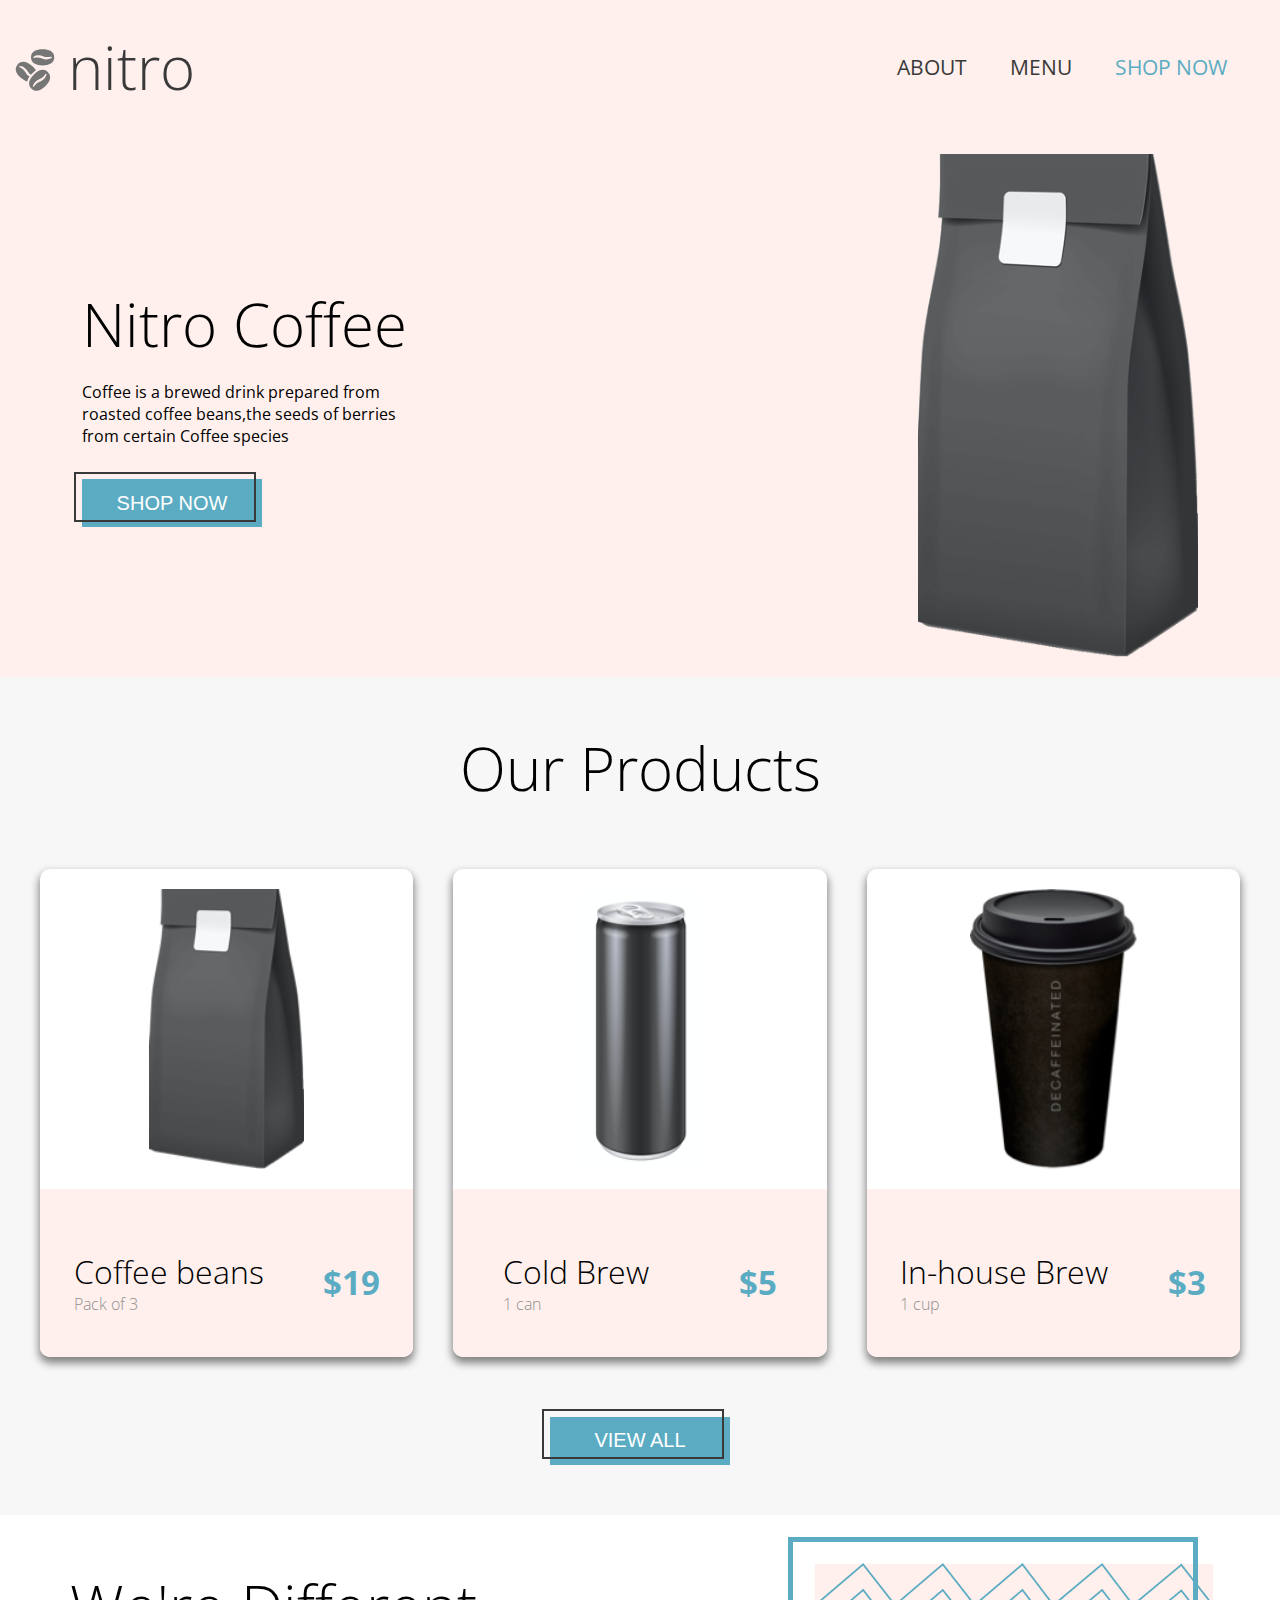
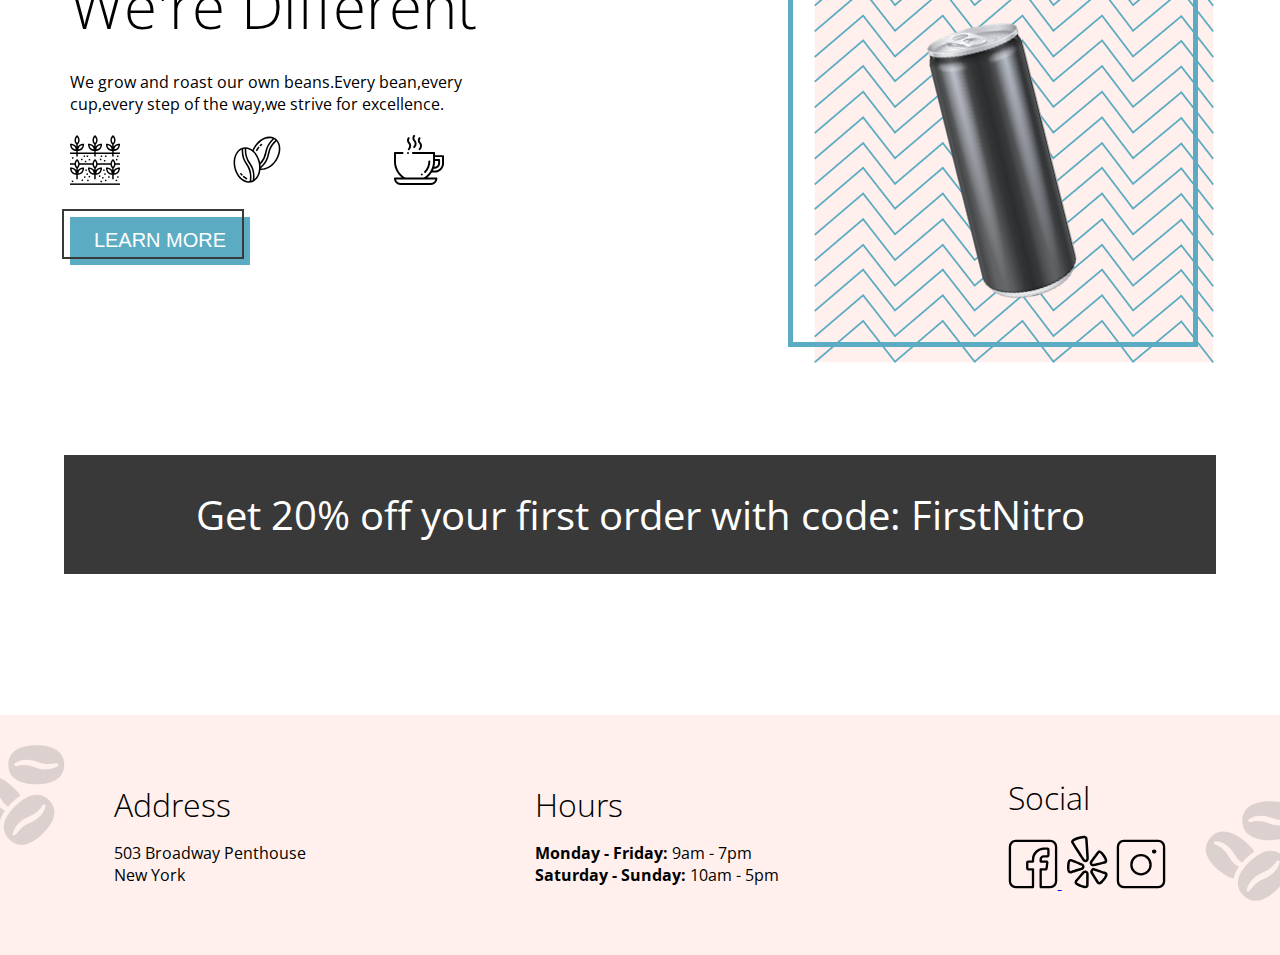
<file: index.html>
<!DOCTYPE html>
<html lang="en">

<head>
  <meta charset="UTF-8" />
  <meta name="viewport" content="width=device-width, initial-scale=1.0" />
  <link href="https://fonts.googleapis.com/css2?family=Open+Sans:ital,wght@0,300;0,400;0,600;0,700;1,400&display=swap"
    rel="stylesheet" />
  <!-- <link rel="stylesheet" href="./css/global.css" /> -->
  <link rel="stylesheet" href="/scss/landing.css" />
  <title>Coffee Shop - Home</title>
</head>

<body>
  <header>
  <nav class="nav">
    <div class="nav__icon" >
    <a class="nav__icon-logo" href="index.html">
      <img src="/assets/logos/coffee-beans-logo-and-footer.svg" alt="coffee-bag">
    </a>
    <a class="nav__heading" href="index.html">
      <h2>nitro</h2>
    </a>
  </div>
    <ul class="nav__list">
      <li><a class="nav__list-link" href="index.html">ABOUT</a></li>
      <li><a class="nav__list-link" href="/pages/menu.html">MENU</a></li>
      <li><a class="nav__list-link--blue" href="/pages/menu.html">SHOP NOW</a></li>
    </ul>
  </nav>
  <section class="coffee">
    <div class="coffee__content">
      <h1 class="coffee__content-heading">Nitro Coffee</h1>
      <p class="coffee__content-description">
        Coffee is a brewed drink prepared from roasted coffee beans,the seeds of
        berries from certain Coffee species
      </p>
      <div class="coffee__content-button">
        <a href="/pages/menu.html"><div class="coffee__button-decoration"></div> </a>
        <button class="coffee__button">SHOP NOW</button>
      </div>
    </div>
    <img class="coffee__image" src="assets/images/coffeebeans-hero.png" alt="coffee-bag" />
  </section>
</header>
  <section class="products-description">
    <h2 class="products-description__heading">Our Products</h2>
    <div class="cards">
      <div class="card">
        <img class="card__image" src="assets/images/coffeebeans.png" alt="coffee beans" />
        <div class="card__description">
          <h3 class="card__name">Coffee beans</h3>
          <p class="card__quanity">Pack of 3</p>
          <p class="card__price">$19</p>
        </div>
      </div>
      <div class="card">
        <img class="card__image" src="assets/images/coldbrew.png" alt="cold brew" />
        <div class="card__description">
          <h3 class="card__name">Cold Brew</h3>
          <p class="card__quanity">1 can</p>
          <p class="card__price">$5</p>
        </div>
      </div>
      <div class="card">
        <img class="card__image" src="assets/images/inhousebrew.png" alt="in-house brew" />
        <div class="card__description">
          <h3 class="card__name">In-house Brew</h3>
          <p class="card__quanity">1 cup</p>
          <p class="card__price">$3</p>
        </div>
      </div>
     </div>
  </section>
  <div class="products-description__button">
    <a href="/pages/menu.html"><div class="products-description__decoration"></div> </a>
    <a href="pages/menu.html"><button class="button">VIEW ALL</button></a>
  </div>
  <section class="different">
    <div class="different__content">
      <h2>We're Different</h2>
      <p class="different__content-description">We grow and roast our own beans.Every bean,every cup,every step of the
        way,we strive for excellence.</p>
      <div class="different__content-icons">
        <img class="different__content-icon" src="assets/logos/planting.svg" alt="planting">
        <img class="different__content-icon--span" src="assets/logos/coffee-beans.svg" alt="coffee-beans">
        <img class="different__content-icon" src="assets/logos/coffee-cup.svg" alt="coffee-cup">
      </div>
      <div class="different__button">
        <a href="/pages/menu.html"><div class="different__button-decoration"></div> </a>
       <button class="different__content-button">LEARN MORE</button>
      </div>
    </div>
    <div class="different__image-back">
      <div class="different__image"></div>
      <div class="different__image-inside">
        <img src="assets/images/tiltedcan.png" alt="tiltedcan">
      </div>
    </div>
  </section>
  <section class="discount-section">
    <div class="discount-section__box">
      <p class="discount-section__box-text">
        Get 20% off your first order with code: <span class="discount-section__box--bold">FirstNitro</span>
      </p>
    </div>
  </section>
  <footer class="footer">
    <div class="footer__image-left"></div>
    <div class="footer__addres">
      <h3 class="footer__heading">Address</h3>
      <p>503 Broadway Penthouse</p>
      <p>New York</p>
    </div>
    <div class="footer__hours">
      <h3 class="footer__heading">Hours</h3>
      <p><span class="footer--bold">Monday - Friday: </span> 9am - 7pm</p>
      <p><span class="footer--bold">Saturday - Sunday:</span> 10am - 5pm</p>
    </div>
    <div class="footer__social">
      <h3 class="footer__heading">Social</h3>
      <a href="https://facebook.com"><img class="footer__social-icon" src="assets/logos/Facebook-Icon.svg"
          alt="facebook">
      </a>
      <a href="https://yelp.com"><img class="footer__social-icon" src="assets/logos/Yelp-Icon.svg" alt="yelp"></a>
      <a href="https://instagram.com"><img class="footer__social-icon" src="assets/logos/Instagram-Icon.svg"
          alt="instagram"></a>
    </div>
    <div class="footer__image-right">
    </div>
  </footer>
</body>

</html>
</file>
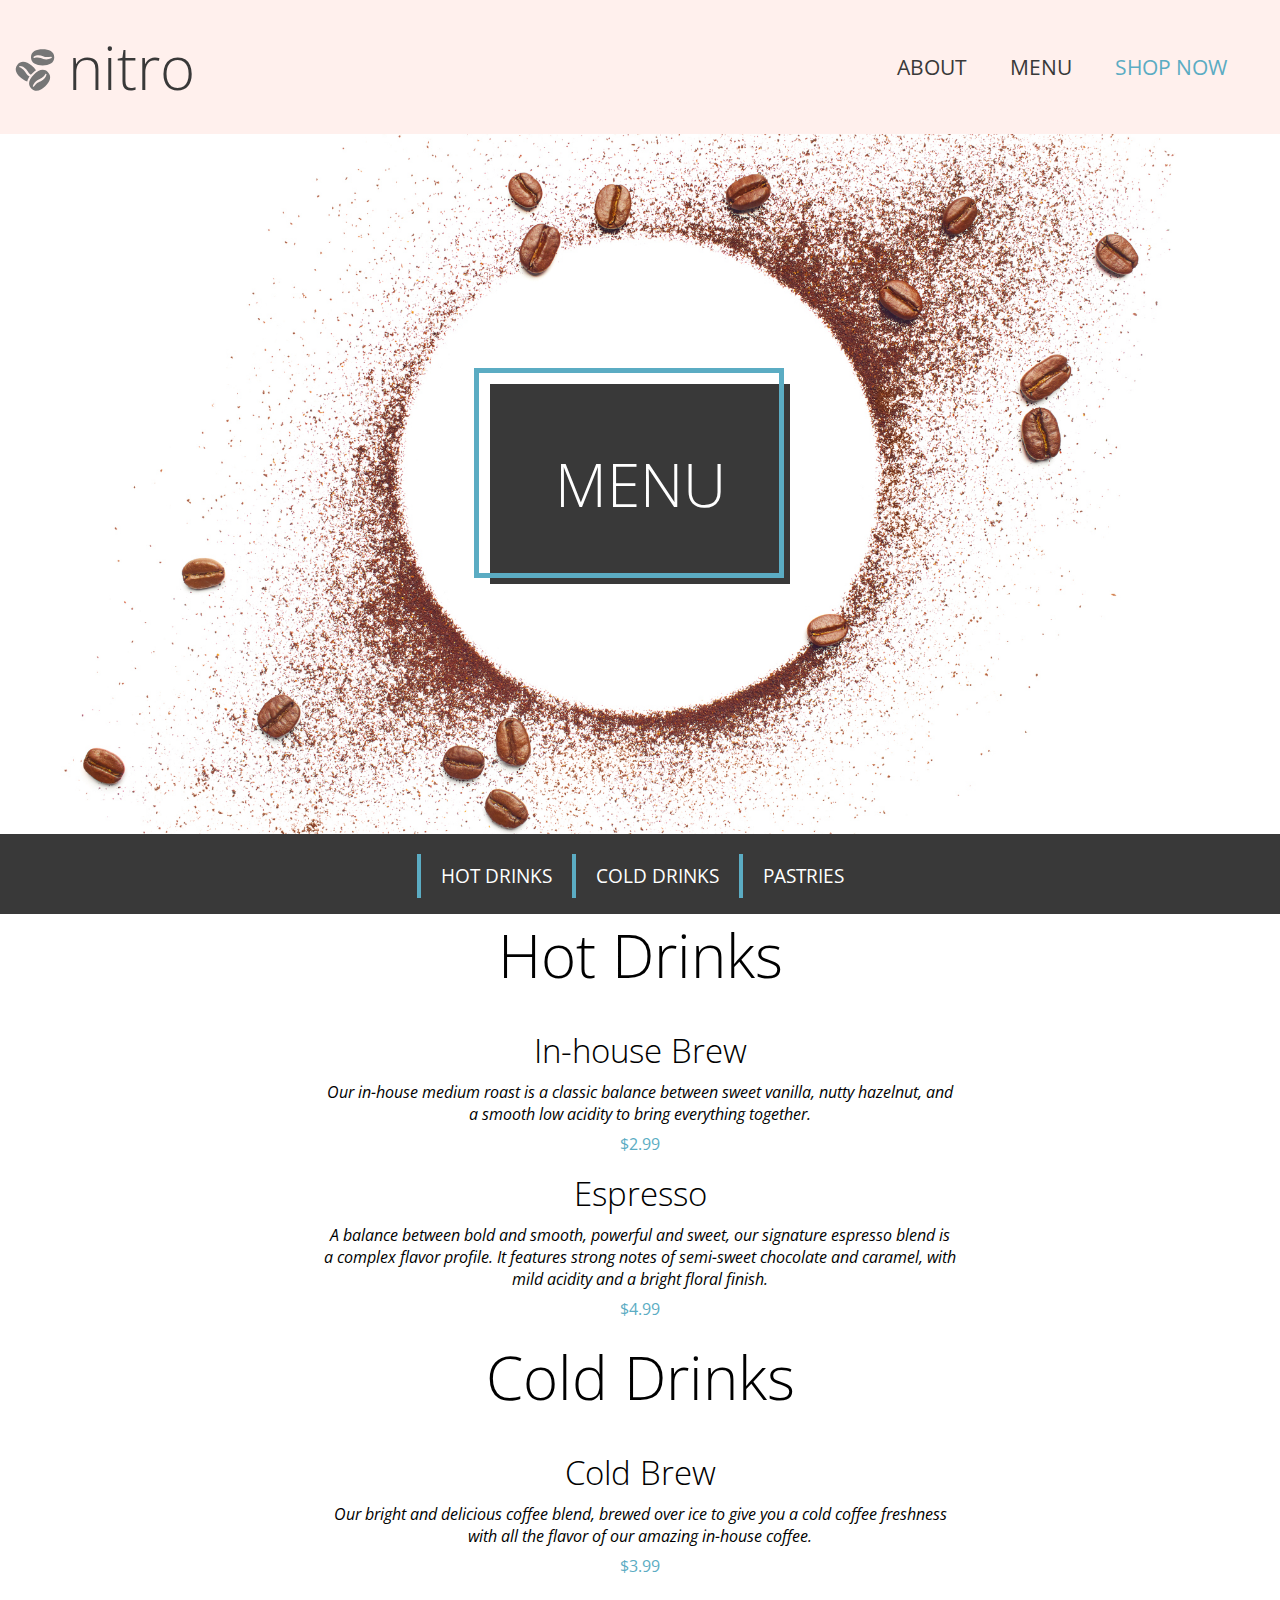
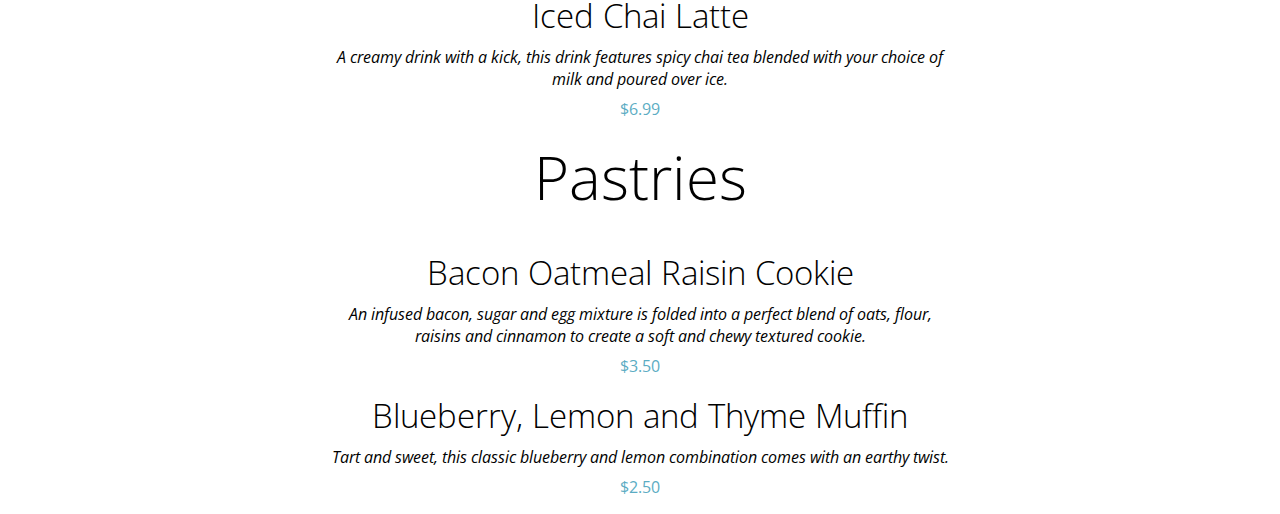
<file: pages/menu.html>
<!DOCTYPE html>

<html lang="en">

<head>
    <meta charset="UTF-8">
    <meta name="viewport" content="width=device-width, initial-scale=1.0">
    <link href="https://fonts.googleapis.com/css2?family=Open+Sans:ital,wght@0,300;0,400;0,600;0,700;1,400&display=swap"
        rel="stylesheet">
    <!-- <link rel="stylesheet" href="/scss/partials/_global.scss"> -->
    <link rel="stylesheet" href="/scss/menu.css">
    <title>Coffee Shop - Menu</title>
</head>

<body>
    
    <nav class="nav">
        <div class="nav__icon" >
        <a class="nav__icon-logo" href="../index.html">
          <img src="/assets/logos/coffee-beans-logo-and-footer.svg" alt="coffee-bag">
        </a>
        <a class="nav__heading" href="../index.html">
          <h2>nitro</h2>
        </a>
      </div>
        <ul class="nav__list">
          <li><a class="nav__list-link" href="../index.html">ABOUT</a></li>
          <li><a class="nav__list-link" href="/pages/menu.html">MENU</a></li>
          <li><a class="nav__list-link--blue" href="/pages/menu.html">SHOP NOW</a></li>
        </ul>
      </nav>


        <div class="background">
            <div class="background__img">
                <div class="background__img-box">
                    <h1>MENU</h1>
                    <div class="background__img-decoration"></div>
                </div>
            </div>
        </div>

        <section class="nav-section">
            <ul class="nav__links">
                <li><a class="nav__links--list" href="#main-section__one">HOT DRINKS</a></li>
                <li><a class="nav__links--list" href="#main-section__two--gray">COLD DRINKS</a></li>
                <li><a class="nav__links--list" href="#main-section__three">PASTRIES</a></li>

            </ul>
        </section>

    </nav>


    <main>
        <section class="main">
            <div id="main-section__one">
            <h2 class="main-section__heading">Hot Drinks</h2>
                <h3> In-house Brew</h3>
                <div class="main-section__list">
                    <p class="main-section__description"> Our in-house medium roast is a classic balance between sweet
                        vanilla, nutty
                        hazelnut, and a
                        smooth low acidity to bring everything together.</p>
                </div>
                <p class="main-section__price"> $2.99</p>
                <h3>Espresso</h3>
                <div class="main-section__list">
                    <p class="main-section__description">A balance between bold and smooth, powerful and sweet, our
                        signature espresso
                        blend is a complex
                        flavor profile. It features strong notes of semi-sweet chocolate and caramel, with mild acidity
                        and a bright floral finish.</p>
                </div>
                <p class="main-section__price">$4.99</p>
            </div>
            <div id="main-section__two--gray">
                <h2 class="main-section__heading"> Cold Drinks</h2>
                <h3>Cold Brew</h3>
                <div class="main-section__list">
                    <p class="main-section__description">Our bright and delicious coffee blend, brewed over ice to give
                        you a cold
                        coffee freshness with
                        all the flavor of our amazing in-house coffee.</p>
                </div>
                <p class="main-section__price"> $3.99</p>
                <h3> Iced Chai Latte</h3>
                <div class="main-section__list">
                    <p class="main-section__description"> A creamy drink with a kick, this drink features spicy chai
                        tea blended with
                        your choice of milk
                        and poured over ice.</p>
                </div>
                <p class="main-section__price"> $6.99 </p>
            </div>
            <div id="main-section__three">
                <h2 class="main-section__heading">Pastries</h2>
                <h3> Bacon Oatmeal Raisin Cookie </h3>
                <div class="main-section__list">
                    <p class="main-section__description"> An infused bacon, sugar and egg mixture is folded into a
                        perfect blend of
                        oats, flour, raisins
                        and cinnamon to create a soft and chewy textured cookie.</p>
                </div>
                <p class="main-section__price"> $3.50 </p>
                <h3>Blueberry, Lemon and Thyme Muffin </h3>
                <div class="main-section__list">
                    <p class="main-section__description"> Tart and sweet, this classic blueberry and lemon combination
                        comes with an
                        earthy twist.</p>
                </div>
                <p class="main-section__price"> $2.50 </p>
            </div>
        </section>
    </main>


</body>

</html>
</file>
<file: scss/landing.css>
* {
  margin: 0;
}

body {
  font-family: "Open Sans";
  font-weight: 400;
}

.main-header {
  text-decoration: none;
}

h1,
h2 {
  font-size: 3.75rem;
  font-weight: 300;
}

h3 {
  font-size: 2rem;
  font-weight: 300;
}

p {
  font-size: 1rem;
  font-weight: 400;
}

.nav {
  background-color: #FFF0ED;
  display: flex;
  padding: 0.6rem;
  justify-content: space-between;
  align-items: center;
}
.nav__list {
  font-size: 1.3rem;
  font-weight: 400;
  align-items: center;
}
.nav__icon {
  display: flex;
}

.nav-link {
  font-size: 1.3rem;
  font-weight: 400;
  list-style: none;
}

.nav__icon-logo {
  padding-top: 1.2rem;
  padding-right: 0.5rem;
  width: 3.125rem;
}

.nav__list,
.nav__list-link,
.nav__list-link--blue {
  display: inherit;
  padding: 1.25rem;
  margin: 0.1rem;
  list-style: none;
  text-decoration: none;
  color: #393939;
}

.nav__list-link--blue {
  text-decoration: none;
  color: #5BACC3;
}

.nav__heading {
  text-decoration: none;
  color: #393939;
}

.products-description__heading {
  background-color: #F7F7F7;
  text-align: center;
  padding: 50px 0 20px 0;
}

.products-description__button {
  background-color: #F7F7F7;
  display: flex;
  flex-wrap: wrap;
  justify-content: center;
  padding: 20px 0 50px 0;
  position: relative;
}

.products-description__decoration {
  width: 178px;
  height: 46px;
  border: solid 2px #393939;
  position: absolute;
  margin-top: -8px;
  margin-left: -8px;
}
.products-description__decoration:active {
  margin-top: 0;
  margin-left: 0;
}

.coffee {
  margin: 0;
  background-color: #FFF0ED;
  display: flex;
  padding: 20px;
}
.coffee__content {
  display: flex;
  flex-direction: column;
  justify-content: center;
  padding-left: 5%;
  width: 40%;
}
.coffee__image {
  max-width: 280px;
  height: auto;
  margin: 0 5% 0 30%;
  width: 50%;
}
.coffee__content-description {
  padding-bottom: 32px;
  width: 320px;
}
.coffee__content-heading {
  padding-bottom: 16px;
}
.coffee__button-decoration {
  width: 178px;
  height: 46px;
  border: solid 2px #393939;
  position: absolute;
  bottom: 5px;
  left: -8px;
}
.coffee__button-decoration:active {
  bottom: 0;
  left: 0;
}
.coffee__content-button {
  position: relative;
}

.button, .coffee__button,
.different__content-button {
  background-color: #5BACC3;
  border: 0ch;
  font-size: 1.25rem;
  font-weight: 300;
  width: 180px;
  height: 48px;
  padding: 1.25rem 1.25rem;
  color: white;
  text-decoration: none;
  text-align: center;
  padding: 0;
}

.cards {
  background-color: #F7F7F7;
  display: flex;
  justify-content: center;
  padding: 20px;
}

.card {
  background-color: white;
  margin: 20px;
  width: 100%;
  height: auto;
  box-shadow: 0 5px 9px 1px gray;
  border-radius: 10px;
  padding: 0;
  overflow: hidden;
}
.card__description {
  background-color: #FFF0ED;
  width: auto;
  height: 128px;
  padding: 20px;
  display: flex;
  flex-direction: column;
  flex-wrap: wrap;
  justify-content: center;
  align-items: flex-start;
  align-content: space-around;
}
.card__name {
  text-align: center;
  padding-top: 20px;
}
.card__image {
  margin: auto;
  display: block;
  width: auto;
  height: 280px;
  padding-top: 20px;
  padding-bottom: 20px;
}
.card__quanity {
  color: #909090;
  font-weight: 300;
}
.card__price {
  color: #5BACC3;
  font-size: 2.0625rem;
  text-align: center;
  padding-top: 1.25rem;
  padding-left: 2rem;
  font-weight: bold;
}

.discount-section {
  margin: auto;
  height: 400px;
  width: auto;
  display: flex;
  flex-direction: column;
  justify-content: center;
  padding-left: 4rem;
  padding-right: 4rem;
}
.discount-section__box {
  justify-content: center;
}
.discount-section__box-text {
  font-size: 2.5rem;
  font-weight: 400 700;
  padding-top: 2rem;
  padding-bottom: 2rem;
  background-color: #393939;
  color: white;
  text-align: center;
  -webkit-animation: flash 2.5s ease-in-out 0s infinite alternate;
          animation: flash 2.5s ease-in-out 0s infinite alternate;
}
@-webkit-keyframes flash {
  from {
    background-color: #393939;
  }
  to {
    background-color: #5BACC3;
  }
}
@keyframes flash {
  from {
    background-color: #393939;
  }
  to {
    background-color: #5BACC3;
  }
}
.discount-section--bold {
  font-weight: bold;
}

.footer {
  background-color: #FFF0ED;
  height: 240px;
  display: flex;
  align-items: center;
  justify-content: space-around;
  position: relative;
  overflow: hidden;
}
.footer__heading {
  padding-bottom: 1rem;
}
.footer__social-icon {
  width: 50px;
}
.footer--bold {
  font-weight: bold;
}
.footer__image-left {
  width: 120px;
  height: 50%;
  background-image: url(/assets/logos/coffee-beans-logo-and-footer.svg);
  background-position: center;
  background-size: cover;
  opacity: 25%;
  position: absolute;
  left: -2.6rem;
  margin-bottom: 5rem;
}
.footer__image-right {
  width: 120px;
  height: 50%;
  background-image: url(/assets/logos/coffee-beans-logo-and-footer.svg);
  background-position: center;
  background-size: cover;
  opacity: 25%;
  position: absolute;
  right: -2rem;
  margin-top: 2rem;
}

.different {
  display: flex;
  flex-direction: row;
  justify-content: space-around;
  align-items: center;
}
.different__content {
  width: 50%;
  padding: 1.25rem;
  position: relative;
}
.different__image {
  width: 400px;
  height: 400px;
  border: solid 5px #5BACC3;
  position: absolute;
  bottom: 1rem;
  right: 1rem;
}
.different__image-back {
  position: relative;
  display: flex;
  align-items: center;
  width: 400px;
  height: 400px;
  background-image: url(/assets/images/coldbrewbackground.png);
  background-position: center;
  background-size: cover;
  top: 3rem;
  right: 1rem;
}
.different__image-inside {
  position: absolute;
  align-items: center;
  left: 7rem;
}
.different__image-inside:hover {
  -webkit-animation: rotation 2s infinite linear;
          animation: rotation 2s infinite linear;
}
@-webkit-keyframes rotation {
  from {
    transform: rotate(0deg);
  }
  to {
    transform: rotate(360deg);
  }
}
@keyframes rotation {
  from {
    transform: rotate(0deg);
  }
  to {
    transform: rotate(360deg);
  }
}
.different__button {
  margin-top: 2rem;
}
.different__button-decoration {
  width: 178px;
  height: 46px;
  border: solid 2px #393939;
  position: absolute;
  margin-top: -0.5rem;
  margin-left: -0.5rem;
}
.different__button-decoration:active {
  margin-top: 0;
  margin-left: 0;
}
.different__content-icons {
  display: flex;
  margin-top: 1.25rem;
  width: 50px;
}
.different__content-icon--span {
  margin-left: 7rem;
  margin-right: 7rem;
  width: 50px;
}
.different__content-description {
  width: 400px;
  padding-top: 1.5rem;
}/*# sourceMappingURL=landing.css.map */
</file>
<file: scss/menu.css>
* {
  margin: 0;
}

body {
  font-family: "Open Sans";
  font-weight: 400;
}

.main-header {
  text-decoration: none;
}

h1,
h2 {
  font-size: 3.75rem;
  font-weight: 300;
}

h3 {
  font-size: 2rem;
  font-weight: 300;
}

p {
  font-size: 1rem;
  font-weight: 400;
}

.nav {
  background-color: #FFF0ED;
  display: flex;
  padding: 0.6rem;
  justify-content: space-between;
  align-items: center;
}
.nav__list {
  font-size: 1.3rem;
  font-weight: 400;
  align-items: center;
}
.nav__icon {
  display: flex;
}

.nav-link {
  font-size: 1.3rem;
  font-weight: 400;
  list-style: none;
}

.nav__icon-logo {
  padding-top: 1.2rem;
  padding-right: 0.5rem;
  width: 3.125rem;
}

.nav__list,
.nav__list-link,
.nav__list-link--blue {
  display: inherit;
  padding: 1.25rem;
  margin: 0.1rem;
  list-style: none;
  text-decoration: none;
  color: #393939;
}

.nav__list-link--blue {
  text-decoration: none;
  color: #5BACC3;
}

.nav__heading {
  text-decoration: none;
  color: #393939;
}

.background__img {
  margin: 0;
  display: flex;
  align-items: center;
  width: 100%;
  height: 700px;
  background-image: url(/assets/images/coffee-circle.jpg);
  background-position: center;
  background-size: cover;
}

.background__img-box {
  display: flex;
  justify-content: center;
  align-items: center;
  width: 300px;
  height: 200px;
  color: white;
  text-align: center;
  margin: 0 auto;
  background-color: #393939;
  position: relative;
}

.background__img-decoration {
  width: 300px;
  height: 200px;
  position: absolute;
  top: -1rem;
  left: -1rem;
  border: solid 5px #5BACC3;
}

h2 {
  text-align: center;
}

h3 {
  font-size: 33px;
  font-weight: 300;
  list-style: none;
  text-align: center;
}

.nav__links {
  font-size: 1.2rem;
  font-weight: 400;
  list-style: none;
  text-decoration: none;
  display: inline-flex;
  padding: 1.25rem;
}
.nav__links--list {
  text-decoration: none;
  color: white;
  border-left: 4.4px solid #5BACC3;
  height: 4.8px;
  align-items: center;
  display: inline-flex;
  padding: 1.25rem;
}

.nav-section {
  width: 100%;
  height: 80px;
  background-color: #393939;
  text-align: center;
  color: white;
}

.main-section__heading {
  padding-bottom: 2rem;
}

.main-section__list {
  text-align: center;
  display: flex;
  justify-content: center;
  padding: 0.5rem;
}

.main-section__description {
  font-size: 1rem;
  font-weight: 400;
  font-style: italic;
  width: 50%;
}

p.main-section__price {
  text-align: center;
  font-style: normal;
  color: #5BACC3;
  padding-bottom: 1rem;
}/*# sourceMappingURL=menu.css.map */
</file>
